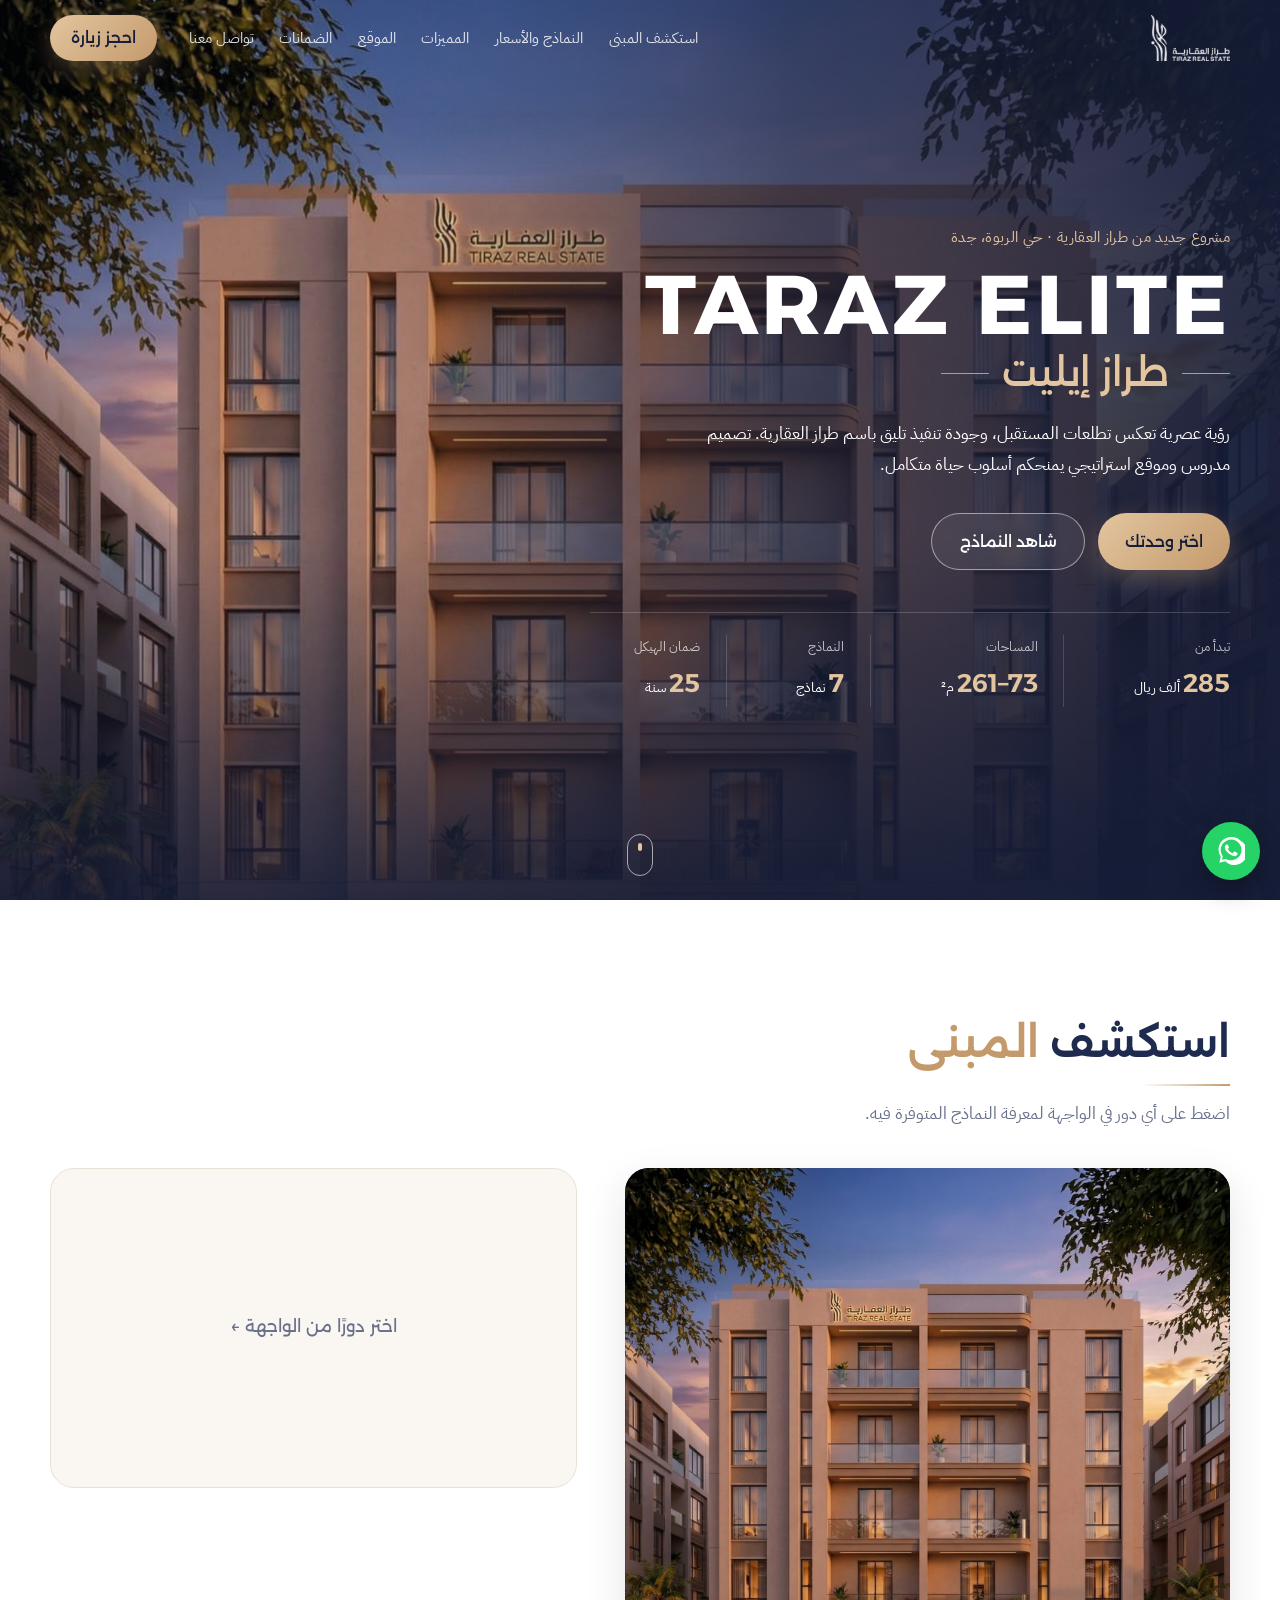
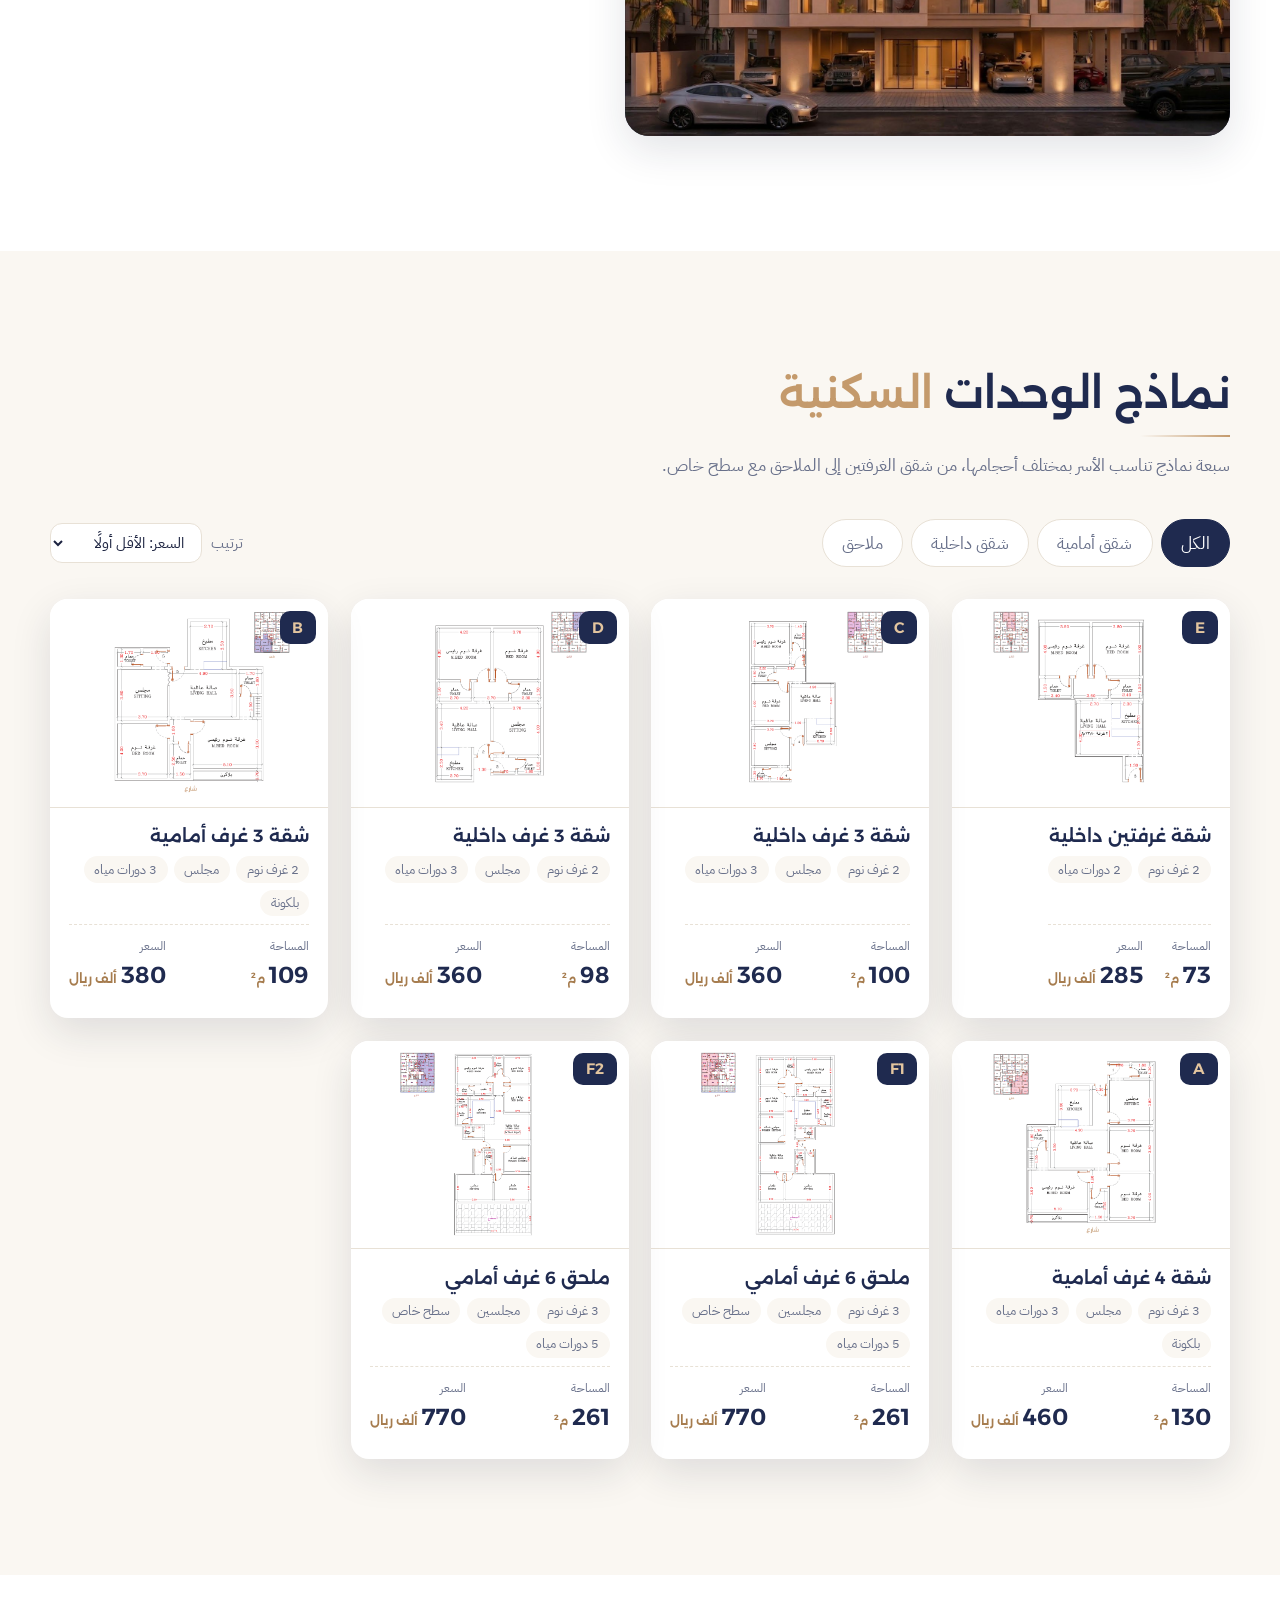
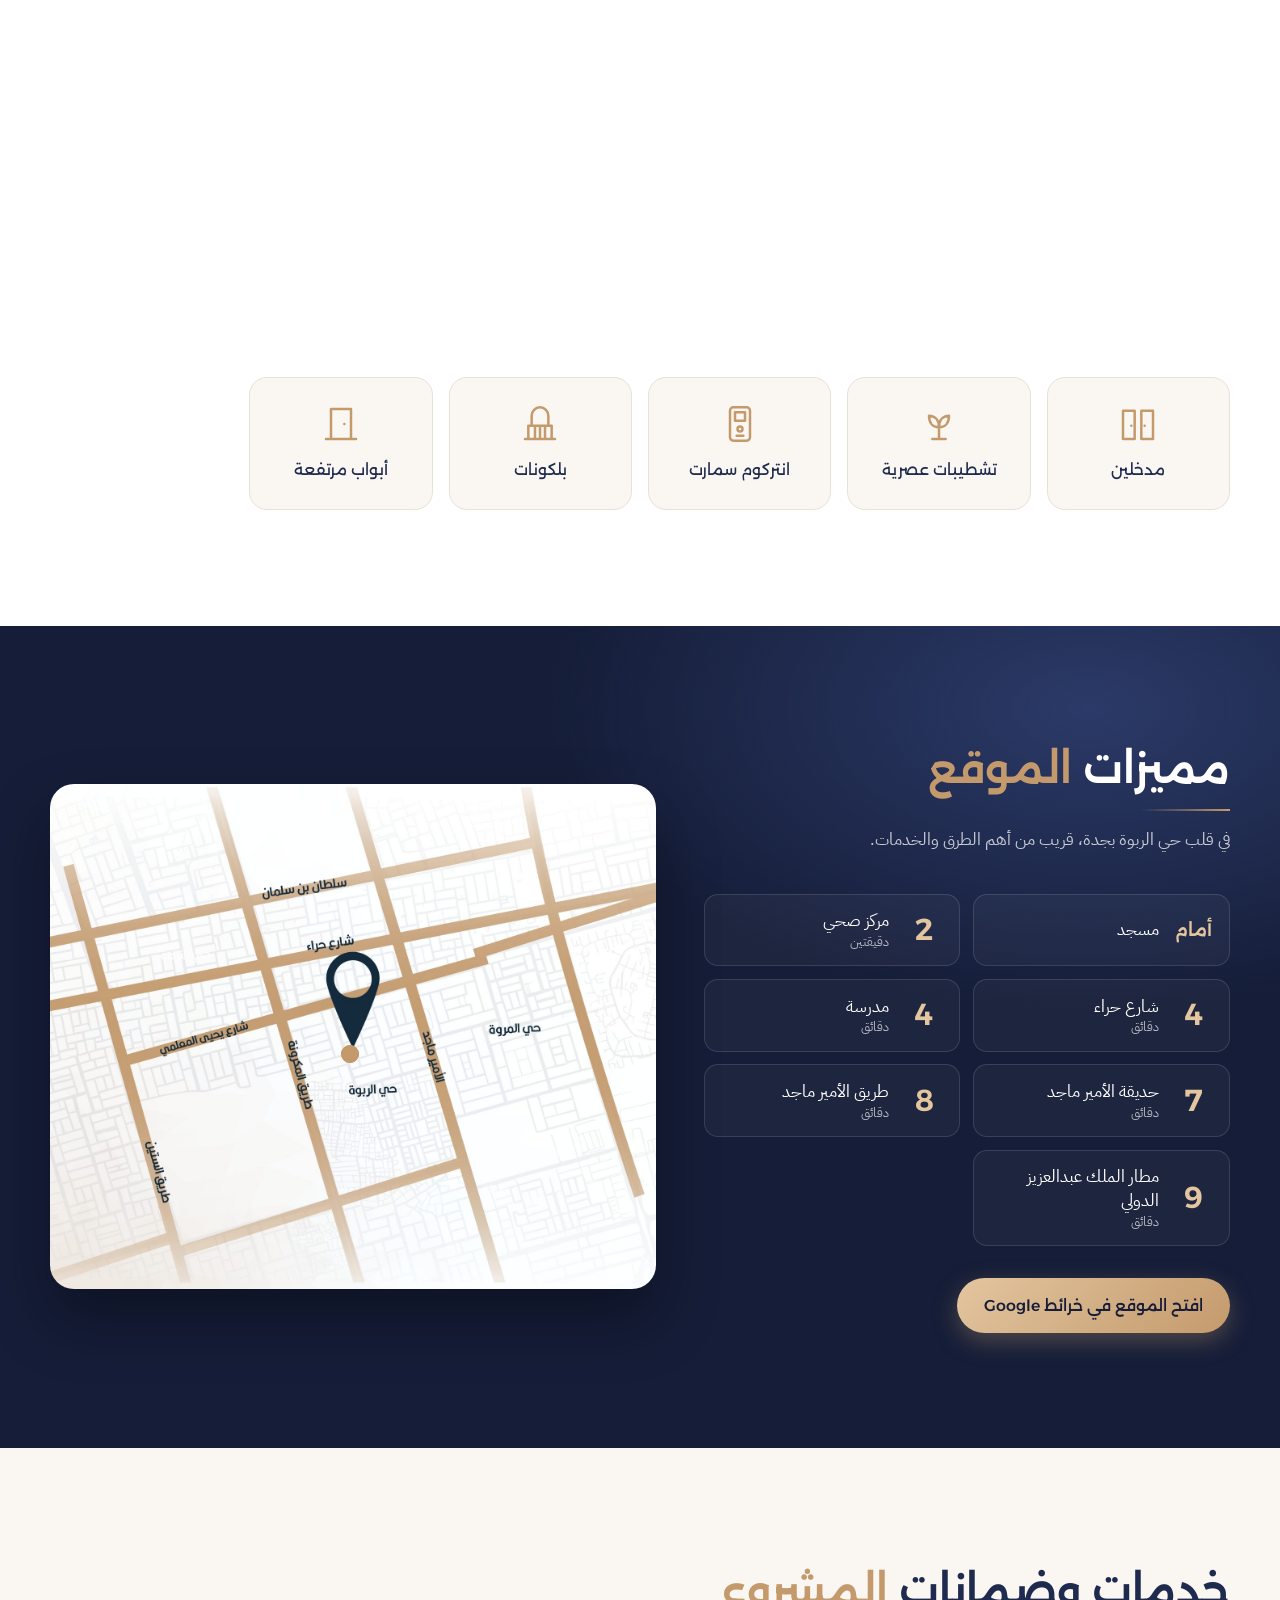
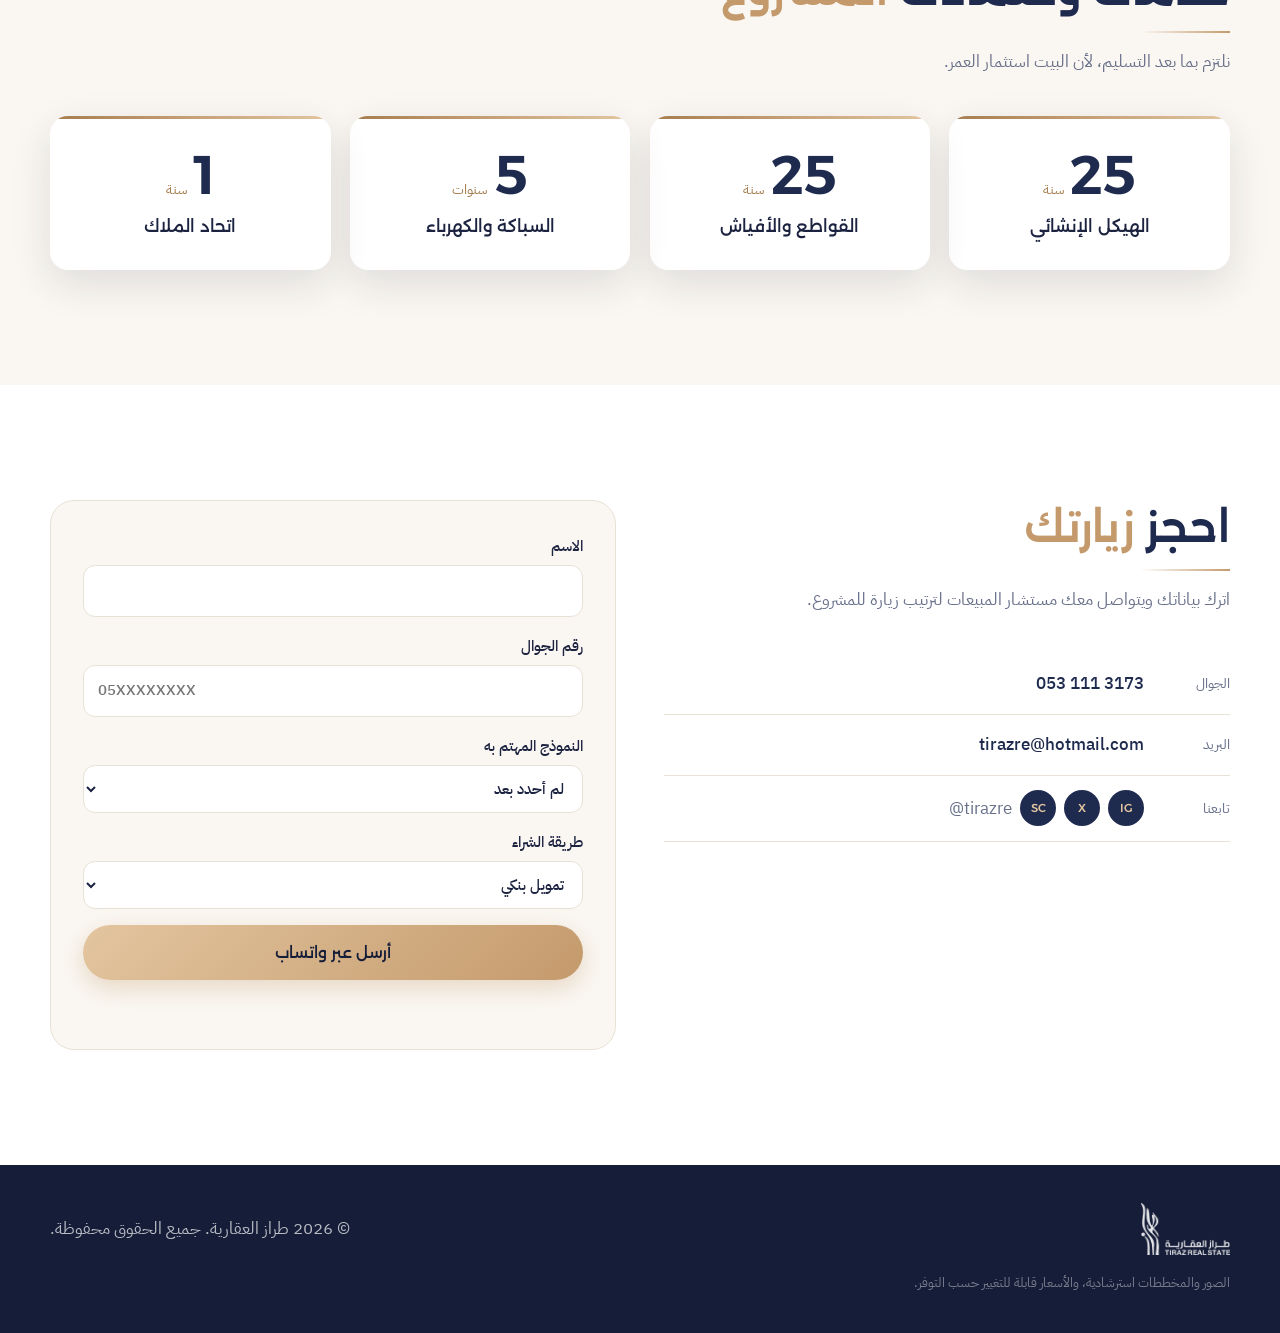
<file: tiraz/index.html>
<!doctype html>
<html lang="ar" dir="rtl">
<head>
<meta charset="utf-8">
<meta name="viewport" content="width=device-width, initial-scale=1">
<title>طراز العقارية | مشروع طراز إيليت — شقق وملاحق في حي الربوة بجدة</title>
<meta name="description" content="طراز إيليت من طراز العقارية: شقق وملاحق عصرية في حي الربوة بجدة تبدأ من 285 ألف ريال. ضمان 25 سنة على الهيكل الإنشائي، دخول ذكي، ومصاعد أوتوماتيك.">
<meta name="theme-color" content="#1f2a4f">
<meta property="og:title" content="طراز إيليت — طراز العقارية">
<meta property="og:description" content="شقق وملاحق عصرية في حي الربوة بجدة تبدأ من 285 ألف ريال.">
<meta property="og:image" content="assets/img/hero-sm.jpg">
<link rel="icon" href="assets/img/logo-navy.png" type="image/png">
<link rel="preconnect" href="https://fonts.googleapis.com">
<link rel="preconnect" href="https://fonts.gstatic.com" crossorigin>
<link href="https://fonts.googleapis.com/css2?family=Alexandria:wght@400;500;600;700&family=IBM+Plex+Sans+Arabic:wght@400;500;600&display=swap" rel="stylesheet">
<link rel="preload" as="image" href="assets/img/hero.jpg">
<link rel="stylesheet" href="assets/style.css">
<script type="application/ld+json">
{"@context":"https://schema.org","@type":"RealEstateAgent","name":"طراز العقارية","alternateName":"Tiraz Real Estate","telephone":"+966531113173","email":"tirazre@hotmail.com","areaServed":"جدة","address":{"@type":"PostalAddress","addressLocality":"جدة","addressRegion":"حي الربوة","addressCountry":"SA"},"sameAs":["https://instagram.com/tirazre","https://x.com/tirazre","https://snapchat.com/add/tirazre"]}
</script>
</head>
<body>

<header class="header" id="header">
  <div class="container nav">
    <a href="#top" class="brand" aria-label="طراز العقارية — الرئيسية">
      <img src="assets/img/logo-white.png" alt="طراز العقارية" width="104" height="61">
    </a>
    <nav class="menu" id="menu" aria-label="القائمة الرئيسية">
      <a href="#explore">استكشف المبنى</a>
      <a href="#units">النماذج والأسعار</a>
      <a href="#features">المميزات</a>
      <a href="#location">الموقع</a>
      <a href="#warranty">الضمانات</a>
      <a href="#contact">تواصل معنا</a>
    </nav>
    <a class="btn btn-gold nav-cta" href="#contact">احجز زيارة</a>
    <button class="burger" id="burger" aria-label="فتح القائمة" aria-expanded="false" aria-controls="menu"><span></span><span></span><span></span></button>
  </div>
</header>

<main id="top">
<!-- HERO -->
<section class="hero" aria-label="طراز إيليت">
  <div class="hero-media" id="heroMedia" aria-hidden="true">
    <img src="assets/img/hero.jpg" srcset="assets/img/hero-sm.jpg 800w, assets/img/hero.jpg 1600w" sizes="100vw" alt="" fetchpriority="high">
  </div>
  <div class="hero-shade" aria-hidden="true"></div>
  <div class="container hero-inner">
    <p class="kicker reveal">مشروع جديد من طراز العقارية · حي الربوة، جدة</p>
    <h1 class="reveal"><span class="en">TARAZ ELITE</span><span class="ar">طراز إيليت</span></h1>
    <p class="hero-lead reveal">رؤية عصرية تعكس تطلعات المستقبل، وجودة تنفيذ تليق باسم طراز العقارية. تصميم مدروس وموقع استراتيجي يمنحكم أسلوب حياة متكامل.</p>
    <div class="hero-ctas reveal">
      <a href="#explore" class="btn btn-gold">اختر وحدتك</a>
      <a href="#units" class="btn btn-ghost">شاهد النماذج</a>
    </div>
    <dl class="hero-facts reveal">
      <div><dt>تبدأ من</dt><dd><b>285</b> ألف ريال</dd></div>
      <div><dt>المساحات</dt><dd><b>73–261</b> م²</dd></div>
      <div><dt>النماذج</dt><dd><b>7</b> نماذج</dd></div>
      <div><dt>ضمان الهيكل</dt><dd><b>25</b> سنة</dd></div>
    </dl>
  </div>
  <a href="#explore" class="scroll-cue" aria-label="انتقل للأسفل"><span></span></a>
</section>

<!-- EXPLORE BUILDING -->
<section class="section explore" id="explore">
  <div class="container">
    <header class="sec-head reveal">
      <h2>استكشف <span>المبنى</span></h2>
      <p>اضغط على أي دور في الواجهة لمعرفة النماذج المتوفرة فيه.</p>
    </header>
    <div class="explore-grid">
      <div class="bld-frame reveal" id="bldFrame">
        <div class="bld" id="bld">
          <img src="assets/img/hero.jpg" alt="واجهة مشروع طراز إيليت" loading="lazy" width="1600" height="2262">
          <svg viewBox="0 0 1600 2262" preserveAspectRatio="none" class="floors" id="floors" aria-label="أدوار المبنى"></svg>
        </div>
        <div class="bld-tip" id="bldTip" role="status" aria-live="polite"></div>
      </div>
      <aside class="floor-panel reveal" id="floorPanel" aria-live="polite">
        <p class="fp-empty">اختر دورًا من الواجهة ←</p>
      </aside>
    </div>
  </div>
</section>

<!-- UNITS -->
<section class="section units" id="units">
  <div class="container">
    <header class="sec-head reveal">
      <h2>نماذج الوحدات <span>السكنية</span></h2>
      <p>سبعة نماذج تناسب الأسر بمختلف أحجامها، من شقق الغرفتين إلى الملاحق مع سطح خاص.</p>
    </header>
    <div class="toolbar reveal">
      <div class="chips" id="chips" role="group" aria-label="تصفية النماذج">
        <button class="chip active" data-f="all" aria-pressed="true">الكل</button>
        <button class="chip" data-f="front" aria-pressed="false">شقق أمامية</button>
        <button class="chip" data-f="inner" aria-pressed="false">شقق داخلية</button>
        <button class="chip" data-f="annex" aria-pressed="false">ملاحق</button>
      </div>
      <label class="sort">ترتيب
        <select id="sort">
          <option value="price-asc">السعر: الأقل أولًا</option>
          <option value="price-desc">السعر: الأعلى أولًا</option>
          <option value="area-desc">المساحة: الأكبر أولًا</option>
        </select>
      </label>
    </div>
    <div class="unit-grid" id="unitGrid"></div>
  </div>
</section>

<!-- FEATURES -->
<section class="section features" id="features">
  <div class="container">
    <header class="sec-head reveal">
      <h2>مميزات <span>المشروع</span></h2>
    </header>
    <ul class="feat-grid" id="featGrid"></ul>
  </div>
</section>

<!-- LOCATION -->
<section class="section location" id="location">
  <div class="container loc-grid">
    <div class="reveal">
      <header class="sec-head light">
        <h2>مميزات <span>الموقع</span></h2>
        <p>في قلب حي الربوة بجدة، قريب من أهم الطرق والخدمات.</p>
      </header>
      <ul class="dist" id="dist"></ul>
      <a class="btn btn-gold" href="https://www.google.com/maps/search/?api=1&query=%D8%AD%D9%8A+%D8%A7%D9%84%D8%B1%D8%A8%D9%88%D8%A9+%D8%AC%D8%AF%D8%A9" target="_blank" rel="noopener">افتح الموقع في خرائط Google</a>
    </div>
    <figure class="map reveal">
      <img src="assets/img/map.jpg" alt="خريطة موقع المشروع في حي الربوة بين شارع حراء وطريق الأمير ماجد" loading="lazy" width="1500" height="1250">
      <span class="pulse" aria-hidden="true"></span>
    </figure>
  </div>
</section>

<!-- WARRANTY -->
<section class="section warranty" id="warranty">
  <div class="container">
    <header class="sec-head reveal">
      <h2>خدمات وضمانات <span>المشروع</span></h2>
      <p>نلتزم بما بعد التسليم، لأن البيت استثمار العمر.</p>
    </header>
    <div class="war-grid">
      <article class="war reveal"><div class="war-n"><b data-count="25">0</b><small>سنة</small></div><h3>الهيكل الإنشائي</h3></article>
      <article class="war reveal"><div class="war-n"><b data-count="25">0</b><small>سنة</small></div><h3>القواطع والأفياش</h3></article>
      <article class="war reveal"><div class="war-n"><b data-count="5">0</b><small>سنوات</small></div><h3>السباكة والكهرباء</h3></article>
      <article class="war reveal"><div class="war-n"><b data-count="1">0</b><small>سنة</small></div><h3>اتحاد الملاك</h3></article>
    </div>
  </div>
</section>

<!-- CONTACT -->
<section class="section contact" id="contact">
  <div class="container contact-grid">
    <div class="reveal">
      <header class="sec-head">
        <h2>احجز <span>زيارتك</span></h2>
        <p>اترك بياناتك ويتواصل معك مستشار المبيعات لترتيب زيارة للمشروع.</p>
      </header>
      <ul class="cinfo">
        <li><span>الجوال</span><a href="tel:+966531113173" dir="ltr">053 111 3173</a></li>
        <li><span>البريد</span><a href="mailto:tirazre@hotmail.com">tirazre@hotmail.com</a></li>
        <li><span>تابعنا</span>
          <span class="socials">
            <a href="https://instagram.com/tirazre" target="_blank" rel="noopener" aria-label="إنستغرام">IG</a>
            <a href="https://x.com/tirazre" target="_blank" rel="noopener" aria-label="إكس">X</a>
            <a href="https://snapchat.com/add/tirazre" target="_blank" rel="noopener" aria-label="سناب شات">SC</a>
            <bdi dir="ltr">@tirazre</bdi>
          </span>
        </li>
      </ul>
    </div>
    <form class="form reveal" id="leadForm" novalidate>
      <label>الاسم<input name="name" required autocomplete="name"></label>
      <label>رقم الجوال<input name="phone" type="tel" inputmode="tel" dir="ltr" placeholder="05XXXXXXXX" required autocomplete="tel"></label>
      <label>النموذج المهتم به
        <select name="model" id="modelSelect"><option value="">لم أحدد بعد</option></select>
      </label>
      <label>طريقة الشراء
        <select name="pay"><option>تمويل بنكي</option><option>كاش</option><option>دعم سكني</option></select>
      </label>
      <button class="btn btn-gold" type="submit">أرسل عبر واتساب</button>
      <p class="note" id="formNote" role="status"></p>
    </form>
  </div>
</section>
</main>

<footer class="footer">
  <div class="container foot">
    <img src="assets/img/logo-white.png" alt="طراز العقارية" width="110" height="64" loading="lazy">
    <p>© <span id="yr"></span> طراز العقارية. جميع الحقوق محفوظة.</p>
    <p class="disc">الصور والمخططات استرشادية، والأسعار قابلة للتغيير حسب التوفر.</p>
  </div>
</footer>

<!-- Unit modal -->
<dialog class="modal" id="modal" aria-labelledby="mTitle">
  <button class="m-close" id="mClose" aria-label="إغلاق">×</button>
  <div class="m-body">
    <div class="m-plan"><img id="mImg" alt=""></div>
    <div class="m-info">
      <p class="m-tag" id="mTag"></p>
      <h3 id="mTitle"></h3>
      <div class="m-nums">
        <div><span>المساحة</span><b id="mArea"></b><small id="mAreaNote">متر مربع</small></div>
        <div><span>السعر</span><b id="mPrice"></b><small>ألف ريال</small></div>
      </div>
      <ul class="m-specs" id="mSpecs"></ul>
      <a class="btn btn-gold" id="mWa" target="_blank" rel="noopener">استفسر عن هذا النموذج</a>
    </div>
  </div>
</dialog>

<a class="wa" href="https://wa.me/966531113173" target="_blank" rel="noopener" aria-label="تواصل عبر واتساب">
  <svg viewBox="0 0 24 24" width="28" height="28" fill="currentColor" aria-hidden="true"><path d="M20.5 3.5A11 11 0 0 0 3.2 17L2 22l5.1-1.3A11 11 0 1 0 20.5 3.5zM12 20a8.9 8.9 0 0 1-4.5-1.2l-.3-.2-3 .8.8-2.9-.2-.3A8.9 8.9 0 1 1 12 20zm4.9-6.6c-.3-.1-1.6-.8-1.8-.9s-.4-.1-.6.1-.7.9-.9 1.1-.3.2-.6.1a7.3 7.3 0 0 1-3.6-3.1c-.3-.5.3-.5.8-1.5.1-.2 0-.3 0-.5l-.8-1.9c-.2-.5-.4-.4-.6-.4h-.5a1 1 0 0 0-.7.3 3 3 0 0 0-.9 2.2 5.2 5.2 0 0 0 1.1 2.8 12 12 0 0 0 4.6 4c1.7.7 2.4.8 3.2.7a2.7 2.7 0 0 0 1.8-1.3 2.2 2.2 0 0 0 .2-1.3c-.1-.1-.3-.2-.6-.3z"/></svg>
</a>

<script src="assets/app.js"></script>
</body>
</html>
</file>
<file: tiraz/assets/style.css>
:root{
  --navy:#1f2a4f;--navy-d:#151d38;--navy-l:#2b3a68;
  --gold:#c49a6c;--gold-l:#e3c59f;--gold-d:#a67c4e;
  --cream:#faf7f2;--ink:#1c2340;--mut:#68708a;--line:#e8e1d6;
  --r:18px;--sh:0 14px 40px rgba(21,29,56,.12);
  --fh:"Alexandria",system-ui,sans-serif;--fb:"IBM Plex Sans Arabic",system-ui,sans-serif;
}
*{box-sizing:border-box;margin:0;padding:0}
html{scroll-behavior:smooth;scroll-padding-top:76px}
body{font-family:var(--fb);color:var(--ink);background:var(--cream);line-height:1.85;font-size:17px;-webkit-font-smoothing:antialiased}
img{max-width:100%;display:block}
a{color:inherit;text-decoration:none}
button{font:inherit}
.container{width:min(1180px,100% - 32px);margin-inline:auto}
h1,h2,h3{font-family:var(--fh);line-height:1.3;font-weight:600}

.btn{display:inline-flex;align-items:center;justify-content:center;gap:.5rem;border:0;cursor:pointer;font-family:var(--fh);font-weight:500;font-size:.98rem;padding:.8rem 1.7rem;border-radius:999px;transition:transform .2s,box-shadow .2s,background .2s}
.btn-gold{background:linear-gradient(135deg,var(--gold-l),var(--gold));color:var(--navy-d);box-shadow:0 8px 24px rgba(196,154,108,.35)}
.btn-gold:hover{transform:translateY(-2px);box-shadow:0 12px 30px rgba(196,154,108,.5)}
.btn-ghost{border:1px solid rgba(255,255,255,.5);color:#fff;backdrop-filter:blur(6px);background:rgba(255,255,255,.06)}
.btn-ghost:hover{background:rgba(255,255,255,.16)}
:focus-visible{outline:2px solid var(--gold);outline-offset:3px}

/* header */
.header{position:fixed;inset-inline:0;top:0;z-index:50;color:#fff;transition:background .3s,box-shadow .3s}
.header.solid{background:rgba(21,29,56,.94);backdrop-filter:blur(10px);box-shadow:0 6px 20px rgba(0,0,0,.15)}
.nav{display:flex;align-items:center;gap:2rem;height:76px}
.brand img{height:46px;width:auto}
.menu{display:flex;gap:1.6rem;margin-inline-start:auto;font-size:.95rem}
.menu a{opacity:.85;position:relative;padding:.3rem 0}
.menu a::after{content:"";position:absolute;inset-inline:0;bottom:0;height:1px;background:var(--gold);transform:scaleX(0);transition:transform .25s}
.menu a:hover{opacity:1}.menu a:hover::after{transform:scaleX(1)}
.nav-cta{padding:.55rem 1.3rem}
.burger{display:none;background:none;border:0;padding:8px;cursor:pointer;margin-inline-start:auto}
.burger span{display:block;width:24px;height:2px;background:#fff;margin:5px 0;transition:.25s}
.burger[aria-expanded="true"] span:nth-child(1){transform:translateY(7px) rotate(45deg)}
.burger[aria-expanded="true"] span:nth-child(2){opacity:0}
.burger[aria-expanded="true"] span:nth-child(3){transform:translateY(-7px) rotate(-45deg)}

/* hero */
.hero{position:relative;min-height:100svh;display:flex;align-items:center;color:#fff;overflow:hidden;background:var(--navy-d)}
.hero-media{position:absolute;inset:-6% 0 0 0;will-change:transform}
.hero-media img{width:100%;height:100%;object-fit:cover;object-position:50% 72%;animation:kb 22s ease-out both}
@keyframes kb{from{transform:scale(1.12)}to{transform:scale(1)}}
.hero-shade{position:absolute;inset:0;background:
  linear-gradient(to left,rgba(21,29,56,.92) 0%,rgba(21,29,56,.65) 38%,rgba(21,29,56,.1) 70%),
  linear-gradient(to top,rgba(21,29,56,.85),transparent 40%)}
.hero-inner{position:relative;padding:120px 0 90px}
.kicker{color:var(--gold-l);font-size:.95rem;letter-spacing:.02em}
.hero h1{margin:.6rem 0 1.2rem;display:flex;flex-direction:column}
.hero h1 .en{font-size:clamp(2.6rem,7vw,5.2rem);font-weight:700;letter-spacing:.04em;line-height:1.05;direction:ltr;text-align:right}
.hero h1 .ar{font-size:clamp(1.6rem,3.5vw,2.4rem);color:var(--gold-l);font-weight:500;display:flex;align-items:center;gap:.8rem}
.hero h1 .ar::before,.hero h1 .ar::after{content:"";width:48px;height:1px;background:var(--gold)}
.hero-lead{max-width:540px;opacity:.9;font-size:1.08rem}
.hero-ctas{display:flex;flex-wrap:wrap;gap:.8rem;margin:2rem 0 2.6rem}
.hero-facts{display:grid;grid-template-columns:repeat(4,auto);gap:0;max-width:640px;border-top:1px solid rgba(255,255,255,.18);padding-top:1.4rem}
.hero-facts div{padding-inline-end:1.6rem;margin-inline-end:1.6rem;border-inline-end:1px solid rgba(255,255,255,.15)}
.hero-facts div:last-child{border:0;margin:0;padding:0}
.hero-facts dt{font-size:.82rem;opacity:.7}
.hero-facts dd{font-size:.9rem}
.hero-facts b{font-family:var(--fh);font-size:1.6rem;color:var(--gold-l);font-weight:600}
.scroll-cue{position:absolute;bottom:24px;left:50%;transform:translateX(-50%);width:26px;height:42px;border:1.5px solid rgba(255,255,255,.6);border-radius:14px}
.scroll-cue span{position:absolute;top:8px;left:50%;width:4px;height:8px;margin-left:-2px;border-radius:2px;background:var(--gold-l);animation:cue 1.8s infinite}
@keyframes cue{0%{opacity:0;transform:translateY(0)}40%{opacity:1}100%{opacity:0;transform:translateY(14px)}}

/* sections */
.section{padding:clamp(64px,9vw,120px) 0}
.sec-head{margin-bottom:2.4rem;max-width:640px}
.sec-head h2{font-size:clamp(1.8rem,3.6vw,2.6rem);color:var(--navy)}
.sec-head h2 span{color:var(--gold)}
.sec-head h2::after{content:"";display:block;width:90px;height:2px;margin-top:.9rem;background:linear-gradient(to left,var(--gold),transparent)}
.sec-head p{color:var(--mut);margin-top:.8rem}
.sec-head.light h2{color:#fff}.sec-head.light p{color:rgba(255,255,255,.75)}

/* explore */
.explore{background:#fff}
.explore-grid{display:grid;grid-template-columns:1.15fr 1fr;gap:3rem;align-items:start}
.bld-frame{position:relative;aspect-ratio:1600/1500;overflow:hidden;border-radius:24px;box-shadow:var(--sh);background:var(--navy-d);perspective:1200px}
.bld{position:absolute;inset-inline:0;bottom:0;transition:transform .5s cubic-bezier(.2,.7,.2,1);transform-style:preserve-3d}
.bld img{width:100%;height:auto}
.floors{position:absolute;inset:0;width:100%;height:100%}
.floors .fl{cursor:pointer;outline:none}
.floors .fl rect{fill:rgba(196,154,108,0);stroke:rgba(227,197,159,0);stroke-width:4;transition:fill .25s,stroke .25s}
.floors .fl:hover rect,.floors .fl:focus-visible rect{fill:rgba(196,154,108,.28);stroke:rgba(227,197,159,.9)}
.floors .fl.on rect{fill:rgba(196,154,108,.42);stroke:#e3c59f}
.floors .fl text{font-family:var(--fh);font-size:46px;fill:#fff;opacity:0;transition:opacity .25s;paint-order:stroke;stroke:rgba(21,29,56,.6);stroke-width:8px}
.floors .fl:hover text,.floors .fl.on text,.floors .fl:focus-visible text{opacity:1}
.floors.hint .fl rect{animation:hint 2.4s ease-in-out 2}
@keyframes hint{0%,100%{fill:rgba(196,154,108,0)}50%{fill:rgba(196,154,108,.22);stroke:rgba(227,197,159,.6)}}
.bld-tip{position:absolute;top:14px;inset-inline-start:14px;background:rgba(21,29,56,.85);color:#fff;font-size:.85rem;padding:.35rem .9rem;border-radius:999px;backdrop-filter:blur(6px);pointer-events:none}
.bld-tip:empty{display:none}
.floor-panel{background:var(--cream);border:1px solid var(--line);border-radius:24px;padding:2rem;min-height:320px;position:sticky;top:100px}
.fp-empty{color:var(--mut);display:grid;place-items:center;min-height:250px;font-family:var(--fh)}
.fp-head{display:flex;justify-content:space-between;align-items:baseline;gap:1rem;border-bottom:1px solid var(--line);padding-bottom:1rem;margin-bottom:1rem}
.fp-head h3{color:var(--navy);font-size:1.5rem}
.fp-head span{color:var(--gold-d);font-size:.9rem}
.fp-list{list-style:none;display:grid;gap:.6rem}
.fp-list button{width:100%;display:grid;grid-template-columns:auto 1fr auto;gap:1rem;align-items:center;text-align:start;background:#fff;border:1px solid var(--line);border-radius:14px;padding:.8rem 1rem;cursor:pointer;transition:border-color .2s,transform .2s}
.fp-list button:hover{border-color:var(--gold);transform:translateX(-4px)}
.fp-badge{font-family:var(--fh);font-weight:600;width:44px;height:44px;border-radius:12px;display:grid;place-items:center;background:var(--navy);color:var(--gold-l)}
.fp-list small{display:block;color:var(--mut);font-size:.85rem;line-height:1.5}
.fp-list b{font-family:var(--fh);color:var(--navy);white-space:nowrap}
.fp-note{font-size:.85rem;color:var(--mut);margin-top:1rem}

/* units */
.toolbar{display:flex;flex-wrap:wrap;justify-content:space-between;align-items:center;gap:1rem;margin-bottom:2rem}
.chips{display:flex;flex-wrap:wrap;gap:.5rem}
.chip{cursor:pointer;border:1px solid var(--line);background:#fff;color:var(--mut);padding:.45rem 1.2rem;border-radius:999px;transition:.2s}
.chip:hover{border-color:var(--gold);color:var(--navy)}
.chip.active{background:var(--navy);border-color:var(--navy);color:#fff}
.sort{display:flex;align-items:center;gap:.6rem;color:var(--mut);font-size:.92rem}
.sort select{font:inherit;padding:.45rem .8rem;border:1px solid var(--line);border-radius:12px;background:#fff;color:var(--ink)}
.unit-grid{display:grid;grid-template-columns:repeat(auto-fill,minmax(270px,1fr));gap:1.4rem}
.unit{background:#fff;border-radius:var(--r);overflow:hidden;box-shadow:var(--sh);display:flex;flex-direction:column;cursor:pointer;transition:transform .35s cubic-bezier(.2,.7,.2,1),box-shadow .35s;transform-style:preserve-3d;text-align:start;border:0;color:inherit;width:100%}
.unit:hover{box-shadow:0 22px 50px rgba(21,29,56,.18)}
.u-plan{position:relative;aspect-ratio:4/3;background:#fff;border-bottom:1px solid var(--line);overflow:hidden}
.u-plan img{width:100%;height:100%;object-fit:contain;padding:10px;transition:transform .5s}
.unit:hover .u-plan img{transform:scale(1.06)}
.u-code{position:absolute;top:12px;inset-inline-start:12px;font-family:var(--fh);font-weight:600;background:var(--navy);color:var(--gold-l);padding:.15rem .8rem;border-radius:10px;font-size:.95rem}
.u-body{padding:1.1rem 1.2rem 1.3rem;display:flex;flex-direction:column;gap:.5rem;flex:1}
.u-body h3{font-size:1.1rem;color:var(--navy)}
.u-meta{display:flex;flex-wrap:wrap;gap:.4rem}
.u-meta span{font-size:.8rem;background:var(--cream);color:var(--mut);padding:.1rem .65rem;border-radius:999px}
.u-foot{display:flex;justify-content:space-between;align-items:flex-end;margin-top:auto;padding-top:.8rem;border-top:1px dashed var(--line)}
.u-foot small{display:block;color:var(--mut);font-size:.78rem;line-height:1.3}
.u-foot b{font-family:var(--fh);font-size:1.45rem;color:var(--navy);font-weight:600}
.u-foot b i{font-style:normal;font-size:.8rem;color:var(--gold-d);margin-inline-start:.25rem}

/* features */
.features{background:#fff}
.feat-grid{list-style:none;display:grid;grid-template-columns:repeat(auto-fill,minmax(170px,1fr));gap:1rem}
.feat-grid li{display:flex;flex-direction:column;align-items:center;text-align:center;gap:.7rem;padding:1.6rem 1rem;border:1px solid var(--line);border-radius:var(--r);background:var(--cream);transition:transform .25s,border-color .25s,background .25s;font-family:var(--fh);font-size:.98rem;color:var(--navy)}
.feat-grid li:hover{transform:translateY(-4px);border-color:var(--gold);background:#fff}
.feat-grid svg{width:40px;height:40px;stroke:var(--gold);fill:none;stroke-width:1.5;stroke-linecap:round;stroke-linejoin:round}

/* location */
.location{background:radial-gradient(900px 500px at 85% 10%,var(--navy-l),transparent 60%),var(--navy-d);color:#fff}
.loc-grid{display:grid;grid-template-columns:1fr 1.15fr;gap:3rem;align-items:center}
.dist{list-style:none;display:grid;grid-template-columns:1fr 1fr;gap:.8rem;margin-bottom:2rem}
.dist li{display:flex;align-items:center;gap:1rem;padding:.9rem 1rem;border:1px solid rgba(255,255,255,.12);border-radius:14px;background:rgba(255,255,255,.04)}
.dist b{font-family:var(--fh);font-size:1.9rem;color:var(--gold-l);font-weight:600;line-height:1;min-width:2.4rem;text-align:center}
.dist b.word{font-size:1.1rem}
.dist small{display:block;opacity:.65;font-size:.8rem;line-height:1.4}
.dist span{line-height:1.4}
.map{position:relative;border-radius:24px;overflow:hidden;box-shadow:0 30px 60px rgba(0,0,0,.35)}
.map img{width:100%;height:auto}
.pulse{position:absolute;left:49.6%;top:53.5%;width:18px;height:18px;margin:-9px;border-radius:50%;background:var(--gold)}
.pulse::after{content:"";position:absolute;inset:0;border-radius:50%;border:2px solid var(--gold);animation:pulse 2s infinite}
@keyframes pulse{to{transform:scale(4);opacity:0}}

/* warranty */
.war-grid{display:grid;grid-template-columns:repeat(4,1fr);gap:1.2rem}
.war{background:#fff;border-radius:var(--r);padding:2rem 1.4rem;text-align:center;box-shadow:var(--sh);position:relative;overflow:hidden}
.war::before{content:"";position:absolute;inset-inline:0;top:0;height:3px;background:linear-gradient(to left,var(--gold-l),var(--gold-d))}
.war-n{display:flex;align-items:baseline;justify-content:center;gap:.4rem}
.war-n b{font-family:var(--fh);font-size:3.4rem;color:var(--navy);font-weight:600;line-height:1}
.war-n small{color:var(--gold-d)}
.war h3{font-size:1.05rem;margin-top:.8rem;color:var(--ink);font-weight:500}

/* contact */
.contact{background:#fff}
.contact-grid{display:grid;grid-template-columns:1fr 1fr;gap:3rem;align-items:start}
.cinfo{list-style:none}
.cinfo li{display:flex;flex-wrap:wrap;gap:1rem;align-items:center;padding:.9rem 0;border-bottom:1px solid var(--line)}
.cinfo li>span:first-child{color:var(--mut);min-width:70px;font-size:.9rem}
.cinfo a{color:var(--navy);font-weight:500}
.socials{display:flex;gap:.5rem;align-items:center}
.socials a{width:36px;height:36px;display:grid;place-items:center;border-radius:50%;background:var(--navy);color:var(--gold-l)!important;font-size:.72rem;font-family:var(--fh)}
.socials bdi{color:var(--mut);margin-inline-start:.3rem}
.form{background:var(--cream);border:1px solid var(--line);border-radius:24px;padding:2rem;display:grid;gap:1rem}
.form label{display:flex;flex-direction:column;gap:.3rem;font-size:.92rem;font-weight:500}
.explore-grid>*,.loc-grid>*,.contact-grid>*{min-width:0}
.form input,.form select{width:100%;min-width:0;font:inherit;padding:.7rem .9rem;border:1px solid var(--line);border-radius:12px;background:#fff;color:var(--ink)}
.form input.bad{border-color:#c0392b}
.note{min-height:1.4em;font-size:.92rem;color:#2e7d4f}.note.err{color:#c0392b}

.footer{background:var(--navy-d);color:rgba(255,255,255,.7);padding:2.4rem 0}
.foot{display:flex;flex-wrap:wrap;align-items:center;justify-content:space-between;gap:1rem}
.foot img{height:52px;width:auto}
.disc{font-size:.8rem;opacity:.6;width:100%}

/* modal */
.modal{border:0;border-radius:24px;padding:0;width:min(980px,100% - 32px);max-height:calc(100svh - 32px);margin:auto;box-shadow:0 40px 80px rgba(0,0,0,.35);overflow:auto;color:var(--ink)}
.modal::backdrop{background:rgba(21,29,56,.7);backdrop-filter:blur(4px)}
.modal[open]{animation:pop .3s cubic-bezier(.2,.7,.2,1)}
@keyframes pop{from{opacity:0;transform:translateY(20px) scale(.98)}}
.m-close{position:absolute;top:12px;inset-inline-end:12px;z-index:2;width:40px;height:40px;border-radius:50%;border:0;background:var(--navy);color:#fff;font-size:1.5rem;cursor:pointer;line-height:1}
.m-body{display:grid;grid-template-columns:1.3fr 1fr}
.m-plan{background:#fff;padding:1.2rem;display:grid;place-items:center;border-inline-end:1px solid var(--line);overflow:hidden;cursor:zoom-in}
.m-plan img{transition:transform .3s;transform-origin:var(--ox,50%) var(--oy,50%)}
.m-plan.zoom{cursor:zoom-out}.m-plan.zoom img{transform:scale(2)}
.m-info{padding:2rem;background:var(--cream);display:flex;flex-direction:column;gap:1rem}
.m-tag{color:var(--gold-d);font-family:var(--fh)}
.m-info h3{font-size:1.6rem;color:var(--navy);margin-top:-.6rem}
.m-nums{display:grid;grid-template-columns:1fr 1fr;border-block:1px solid var(--line);padding:1rem 0}
.m-nums div{text-align:center}
.m-nums div+div{border-inline-start:1px solid var(--line)}
.m-nums span{display:block;color:var(--gold-d);font-size:.9rem}
.m-nums b{font-family:var(--fh);font-size:2.4rem;color:var(--navy);font-weight:600;line-height:1.2}
.m-nums small{display:block;color:var(--mut);font-size:.8rem}
.m-specs{list-style:none;display:grid;grid-template-columns:1fr 1fr;gap:.4rem .8rem;font-size:.92rem}
.m-specs li::before{content:"◆";color:var(--gold);font-size:.6rem;margin-inline-end:.5rem;vertical-align:middle}

.wa{position:fixed;bottom:20px;inset-inline-start:20px;width:58px;height:58px;border-radius:50%;background:#25d366;color:#fff;display:grid;place-items:center;box-shadow:0 10px 26px rgba(0,0,0,.3);z-index:40;transition:transform .2s}
.wa:hover{transform:scale(1.08)}

/* reveal */
.reveal{opacity:0;transform:translateY(28px);transition:opacity .8s ease,transform .8s cubic-bezier(.2,.7,.2,1)}
.reveal.in{opacity:1;transform:none}
.no-js .reveal{opacity:1;transform:none}

@media (max-width:980px){
  .explore-grid,.loc-grid,.contact-grid{grid-template-columns:1fr;gap:2rem}
  .floor-panel{position:static;min-height:0}
  .fp-empty{min-height:80px}
  .war-grid{grid-template-columns:1fr 1fr}
  .m-body{grid-template-columns:1fr}
  .m-plan{border:0;border-bottom:1px solid var(--line)}
}
@media (max-width:820px){
  .burger{display:block}.nav-cta{display:none}
  .menu{position:absolute;top:76px;inset-inline:0;flex-direction:column;gap:0;background:rgba(21,29,56,.97);padding:.5rem 16px 1.2rem;display:none}
  .menu.open{display:flex}
  .menu a{padding:.8rem 0;border-bottom:1px solid rgba(255,255,255,.08)}
  .hero-shade{background:linear-gradient(to top,rgba(21,29,56,.95) 15%,rgba(21,29,56,.55) 60%,rgba(21,29,56,.3))}
  .hero{align-items:flex-end}
  .scroll-cue{display:none}
  .hero-facts{grid-template-columns:1fr 1fr;gap:1rem}
  .hero-facts div{border:0;margin:0;padding:0}
}
@media (max-width:520px){
  .dist{grid-template-columns:1fr}
  .war-grid{grid-template-columns:1fr 1fr;gap:.8rem}
  .war{padding:1.5rem .8rem}.war-n b{font-size:2.6rem}
  .m-specs{grid-template-columns:1fr}
  .m-info,.form,.floor-panel{padding:1.4rem}
}
@media (prefers-reduced-motion:reduce){
  *,*::before,*::after{animation:none!important;transition:none!important;scroll-behavior:auto!important}
  .reveal{opacity:1;transform:none}
}
</file>
